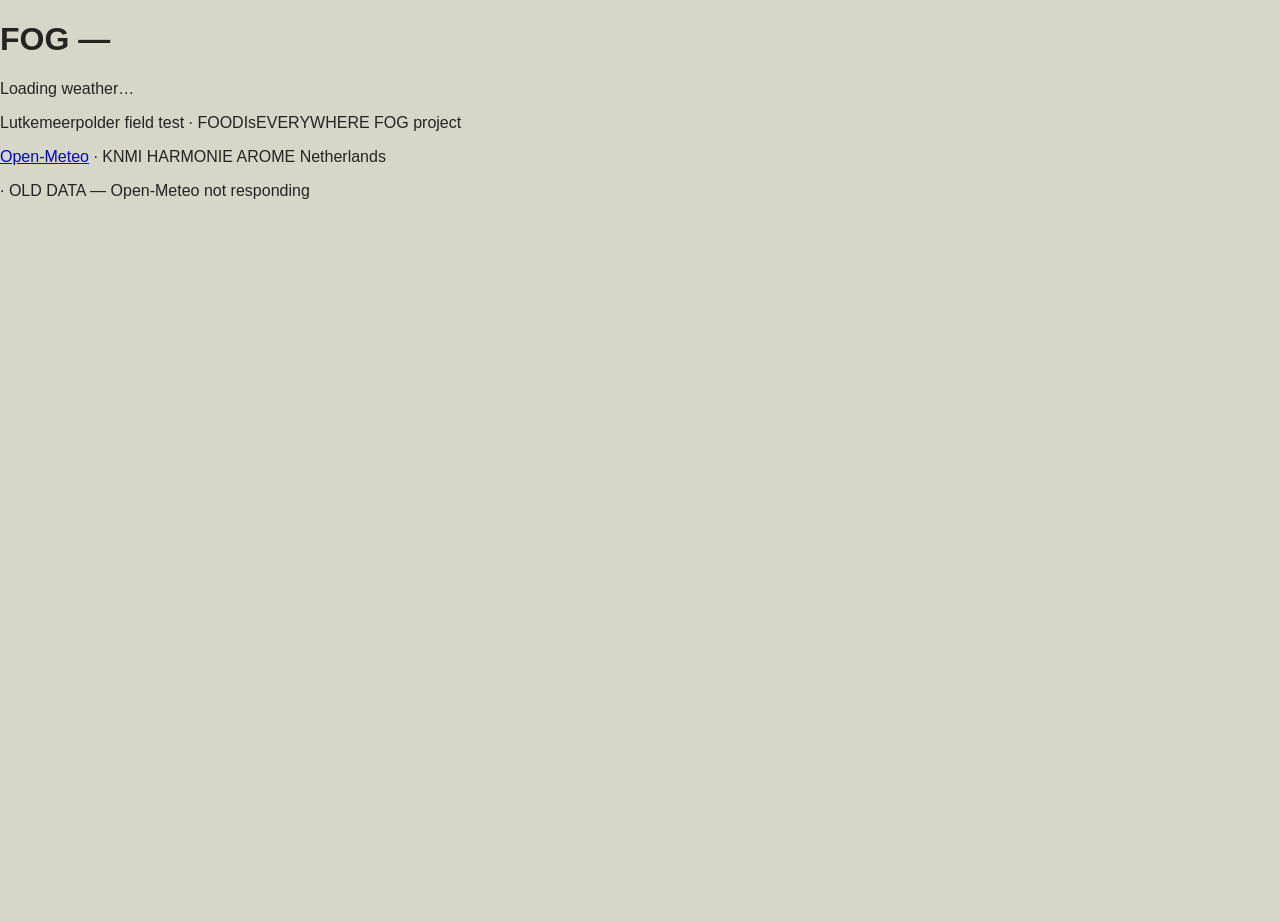
<file: FOG/index.html>
<!DOCTYPE html>
<html lang="en">

<head>
    <meta charset="UTF-8">
    <meta name="viewport" content="width=device-width, initial-scale=1">
    <meta name="theme-color" content="#d6d6c9">
    <meta name="description" content="A live fog possibility reading for field testing in Lutkemeerpolder, rooted in the Eilandspolder project.">

    <title>FOG — alejandro ramírez</title>

    <link rel="icon" href="/favicon.ico" sizes="any">
    <link rel="icon" href="/assets/favicon.svg" type="image/svg+xml">
    <link rel="stylesheet" href="/css/style.css?v=98fe9eb">
</head>

<body>
    <main class="fog-page">
        <h1 class="fog-reading" aria-label="Fog possibility">
            FOG <span id="fog-score" aria-live="polite">—</span>
        </h1>

        <p class="fog-data" id="fog-data" aria-live="polite">Loading weather…</p>
        <p class="fog-place" id="fog-place">Lutkemeerpolder field test · FOODIsEVERYWHERE FOG project</p>
        <p class="fog-source"><a href="https://open-meteo.com/" target="_blank" rel="noopener noreferrer">Open-Meteo</a> · KNMI HARMONIE AROME Netherlands</p>
        <p class="fog-diagnostics" id="fog-diagnostics"></p>
    </main>
    
    <script>
        const latitude = 52.3628;
        const longitude = 4.7646;
        const timezone = "Europe/Amsterdam";
        const refreshInterval = 60 * 60 * 1000;

        const scoreElement = document.querySelector("#fog-score");
        const dataElement = document.querySelector("#fog-data");
        const placeElement = document.querySelector("#fog-place");
        const diagnosticsElement = document.querySelector("#fog-diagnostics");

        const parameters = new URLSearchParams({
            latitude,
            longitude,
            hourly: "temperature_2m,relative_humidity_2m,dew_point_2m,wind_speed_10m,rain,visibility,cloud_cover",
            models: "knmi_harmonie_arome_netherlands",
            forecast_days: "2",
            timezone,
            wind_speed_unit: "ms",
            timeformat: "unixtime"
        });

        const apiUrl = `https://api.open-meteo.com/v1/forecast?${parameters}`;

        const number = (value, digits = 0) => Number(value).toFixed(digits);

        function localTime(timestamp) {
            return new Intl.DateTimeFormat("en-GB", {
                timeZone: timezone,
                weekday: "short",
                day: "numeric",
                month: "short",
                hour: "2-digit",
                minute: "2-digit",
                hourCycle: "h23"
            }).format(new Date(timestamp * 1000));
        }
// FOG MODEL C — FIELD OBSERVATION

function interpolate(value, points) {
    if (!Number.isFinite(value)) return null;

    if (value <= points[0][0]) return points[0][1];

    for (let i = 1; i < points.length; i++) {
        const [x1, y1] = points[i - 1];
        const [x2, y2] = points[i];

        if (value <= x2) {
            return y1 + (value - x1) *
                (y2 - y1) / (x2 - x1);
        }
    }

    return points[points.length - 1][1];
}

const curves = {
    dew: [
        [0, 100],
        [0.2, 95],
        [0.5, 85],
        [1, 65],
        [1.5, 45],
        [2, 25],
        [3, 8],
        [4, 0]
    ],

    humidity: [
        [70, 0],
        [75, 10],
        [80, 25],
        [85, 45],
        [90, 65],
        [93, 78],
        [96, 90],
        [98, 97],
        [100, 100]
    ],

    visibility: [
        [0, 100],
        [200, 100],
        [500, 90],
        [1000, 75],
        [2000, 55],
        [5000, 25],
        [10000, 0],
        [20000, 0]
    ],

    wind: [

    [0, 100],
    [0.5, 95],
    [1, 85],
    [1.5, 80],
    [2, 70],
    [2.5, 55],
    [3, 40],
    [3.5, 25],
    [4, 10]
    ],

    cloud: [
        [0, 100],
        [20, 90],
        [40, 75],
        [60, 55],
        [80, 30],
        [100, 10]
    ]
};

function calculateFogScore({
    dewSpread,
    humidity,
    visibility,
    wind,
    cloud
}) {
    const components = {
        dew: interpolate(dewSpread, curves.dew),
        humidity: interpolate(humidity, curves.humidity),
        visibility: interpolate(visibility, curves.visibility),
        wind: interpolate(wind, curves.wind),
        cloud: interpolate(cloud, curves.cloud)
    };

    const weights = {
        dew: 30,
        humidity: 20,
        visibility: 25,
        wind: 15,
        cloud: 10
    };

    let total = 0;
    let availableWeight = 0;

    for (const key in components) {
        if (components[key] === null) continue;

        total += components[key] * weights[key];
        availableWeight += weights[key];
    }

    if (availableWeight === 0) {
        return null;
    }

    const score = Math.round(total / availableWeight);

    return {
    score: wind > 4 ? 0 : score,
    rawScore: score,
    components,
    weights,
    availableWeight,
    windBlocked: wind > 4
    };
}
        function renderWeather(weather) {
            const hours = weather.hourly;
            const now = Date.now() / 1000;
            const index = hours.time.reduce((bestIndex, timestamp, currentIndex) => {
                return Math.abs(timestamp - now) < Math.abs(hours.time[bestIndex] - now)
                    ? currentIndex
                    : bestIndex;
            }, 0);

            const temperature = hours.temperature_2m[index];
            const humidity = hours.relative_humidity_2m[index];
            const dewPoint = hours.dew_point_2m[index];
            const wind = hours.wind_speed_10m[index];
            const rain = hours.rain[index];
            const visibility = hours.visibility[index];
            const dewSpread = temperature - dewPoint;
            // FOG MODEL C — FIELD OBSERVATION
            // Experimental scoring model. Calibration pending field observations.
            //
            // Weighted components:
            // Dew-point spread: 30%
            // Relative humidity: 20%
            // Visibility: 25%
            // Wind: 15%
            // Cloud cover: 10%
            //
            // Rain is contextual only and does not reduce the score.
            // Wind >= 3 m/s triggers the project-specific IMPOSSIBLE condition.

            const cloud = hours.cloud_cover[index];

            // Calculate individual atmospheric contributions
            const fog = calculateFogScore({
                dewSpread,
                humidity,
                visibility,
                wind,
                cloud
            });

            // Final FOG possibility score
            const fogPossibility = fog?.score ?? null;

            scoreElement.textContent =
                fogPossibility === null
                    ? "—"
                    : String(fogPossibility);

            // FOG MODEL C — DIAGNOSTICS

const componentNames = {
    dew: "DEW",
    humidity: "RH",
    visibility: "VIS",
    wind: "WIND",
    cloud: "CLOUD"
};

// Display individual component scores
const diagnosticText = Object.entries(fog.components)
    .map(([key, value]) =>
        `${componentNames[key]} ${value === null
            ? "—"
            : Math.round(value)}`
    )
    .join(" · ");

// Show percentage of model weight supported by available data
const coverage = fog.availableWeight;

diagnosticsElement.textContent =
    `${diagnosticText} · DATA ${coverage}%` +
    (fog.windBlocked ? " · WIND BLOCKED" : "");



            const visibilityText = Number.isFinite(visibility)
    ? `${number(visibility / 1000, 1)} km`
    : "unavailable";

    dataElement.innerHTML =
       `${fogPossibility === null ? "—" : `${fogPossibility}/100`}  |  ` +
       `dew spread ${number(dewSpread, 1)}°C · ` +
       `RH ${number(humidity)}% · ` +
       `visibility ${visibilityText} · ` +
       `<span class="${wind > 4 ? "wind-alert" : ""}">` +
       `wind ${number(wind, 1)} m/s` +
       `</span> · ` +
       `rain ${number(rain, 1)} mm · ` +
       `temp. ${number(temperature)}°C`;

            placeElement.textContent = `Lutkemeerpolder field test · FOODIsEVERYWHERE FOG project · ${localTime(hours.time[index])} · Grid point ${weather.latitude.toFixed(3)}° N | ${weather.longitude.toFixed(3)}° E`;
        }

        async function updateWeather() {
            try {
                const response = await fetch(apiUrl, { cache: "no-store" });
                if (!response.ok) throw new Error(`Weather service returned ${response.status}`);

                const weather = await response.json();
                renderWeather(weather);

           } catch (error) {
            // Preserve the last valid weather reading.
        // Clearly indicate that the data connection has failed.

               diagnosticsElement.textContent +=
               " · OLD DATA — Open-Meteo not responding";

               console.warn(
               "FOG: Open-Meteo unavailable. Displaying previous reading.",
              error
    );
  }
}

        updateWeather();
        window.setInterval(updateWeather, refreshInterval);
    </script>
</body>

</html>
</file>
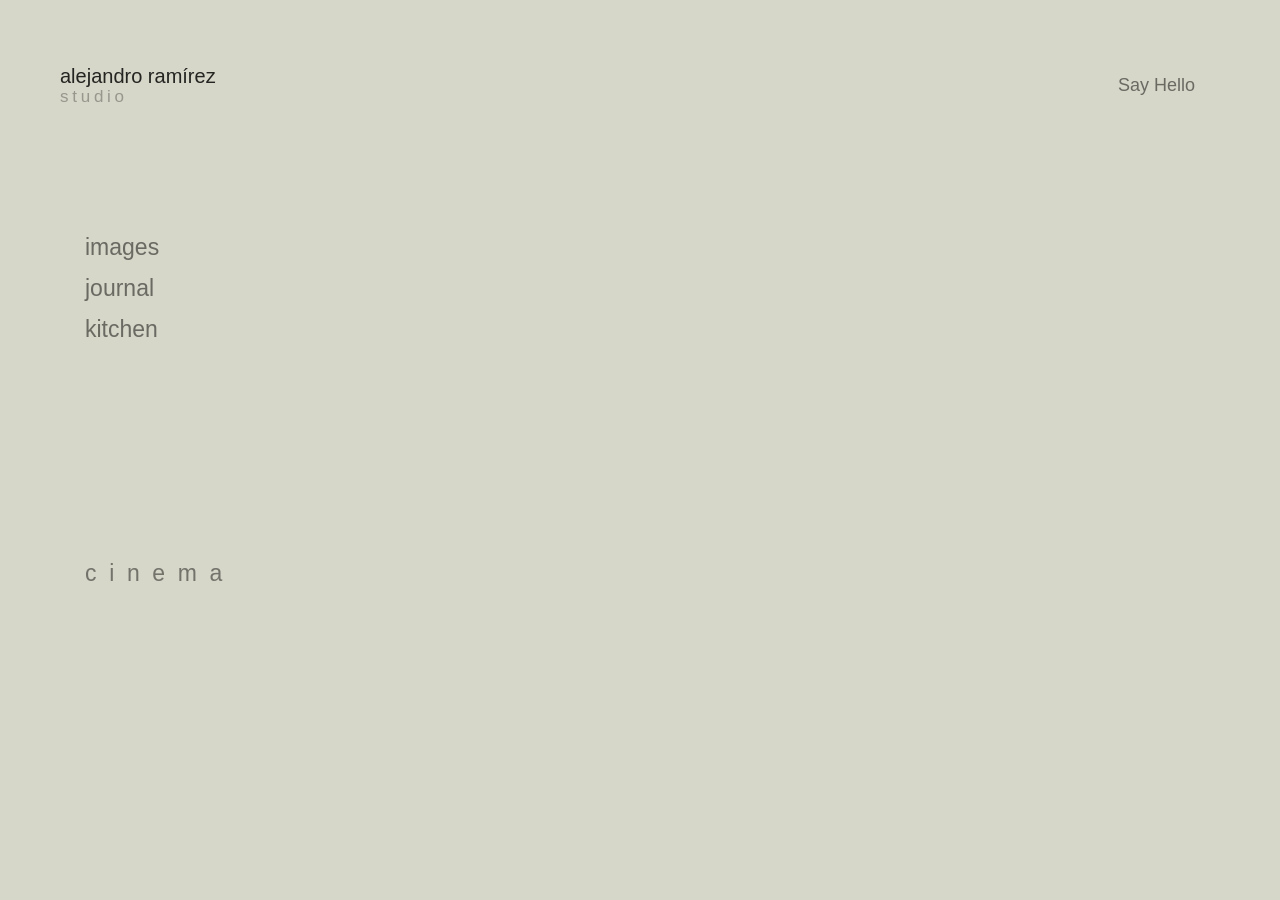
<file: foyer.html>
<!DOCTYPE html>
<html lang="en">

<head>

    <meta charset="UTF-8">
    <meta name="viewport" content="width=device-width, initial-scale=1">

    <title>alejandro ramírez</title>

    <link rel="icon" href="/favicon.ico" sizes="any">
    <link rel="icon" href="/assets/favicon.svg" type="image/svg+xml">
    <link rel="icon" href="/assets/favicon-32x32.png" type="image/png" sizes="32x32">
    <link rel="apple-touch-icon" href="/assets/apple-touch-icon.png" sizes="180x180">

    <link rel="stylesheet" href="css/style.css">

</head>


<body>

    <main>


        <!-- ======================================================
             identity
        ======================================================= -->

        <div class="identity">

            <h1>alejandro ramírez</h1>

            <p>studio</p>

        </div>


        <!-- ======================================================
             contact
        ======================================================= -->

        <a
            id="hello"
            href="mailto:info@alejandroramirez.info"
        >
            Say Hello
        </a>


        <!-- ======================================================
             navigation
        ======================================================= -->

        <nav>

            <a href="images-room.html">
                images
            </a>

            <a
                href="https://foodiseverywhere.substack.com/"
                target="_blank"
                rel="noopener noreferrer"
            >
                journal
            </a>

            <a
                href="https://lacocinaarchive.info/"
                target="_blank"
                rel="noopener noreferrer"
            >
                kitchen
            </a>

        </nav>


        <!-- ======================================================
             cinema
        ======================================================= -->

        <a
            id="cinema"
            href="index.html"
        >
            <span>c</span>
            <span>i</span>
            <span>n</span>
            <span>e</span>
            <span>m</span>
            <span>a</span>
        </a>


    </main>

</body>

</html>
</file>
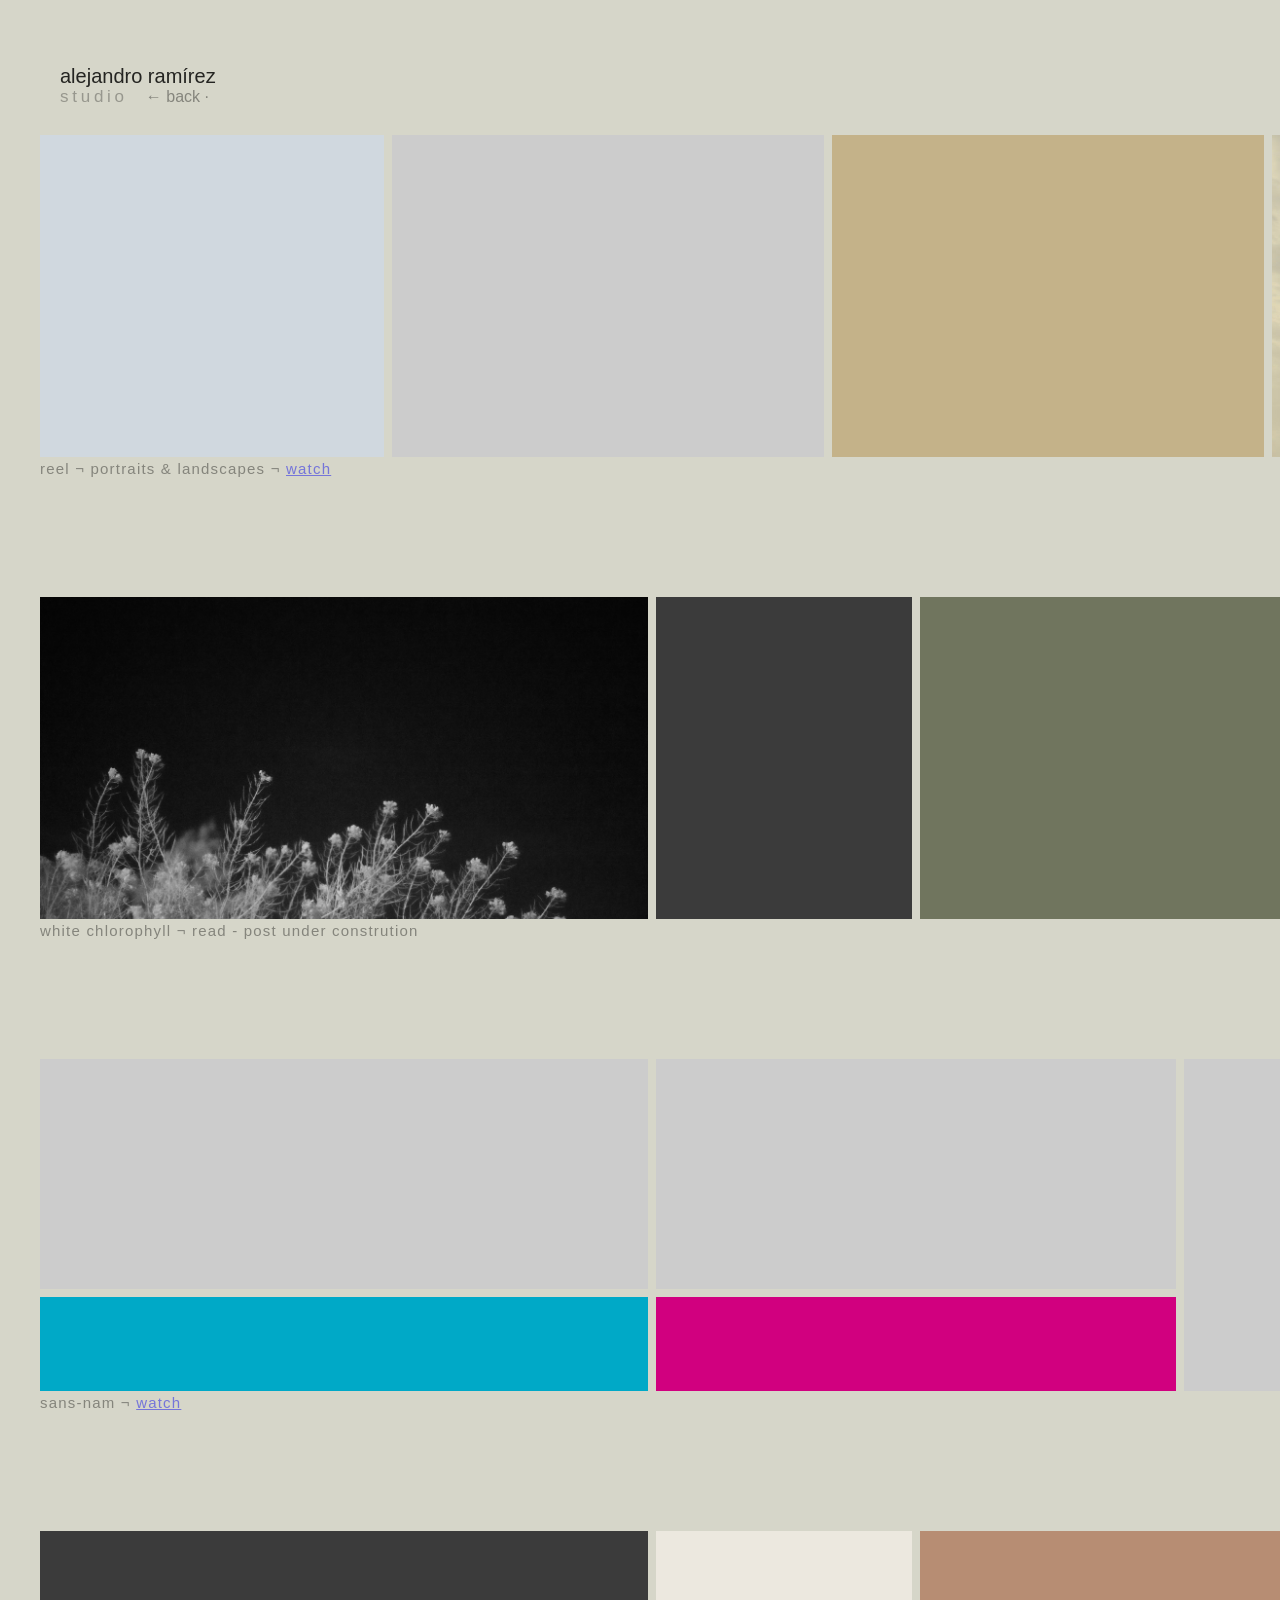
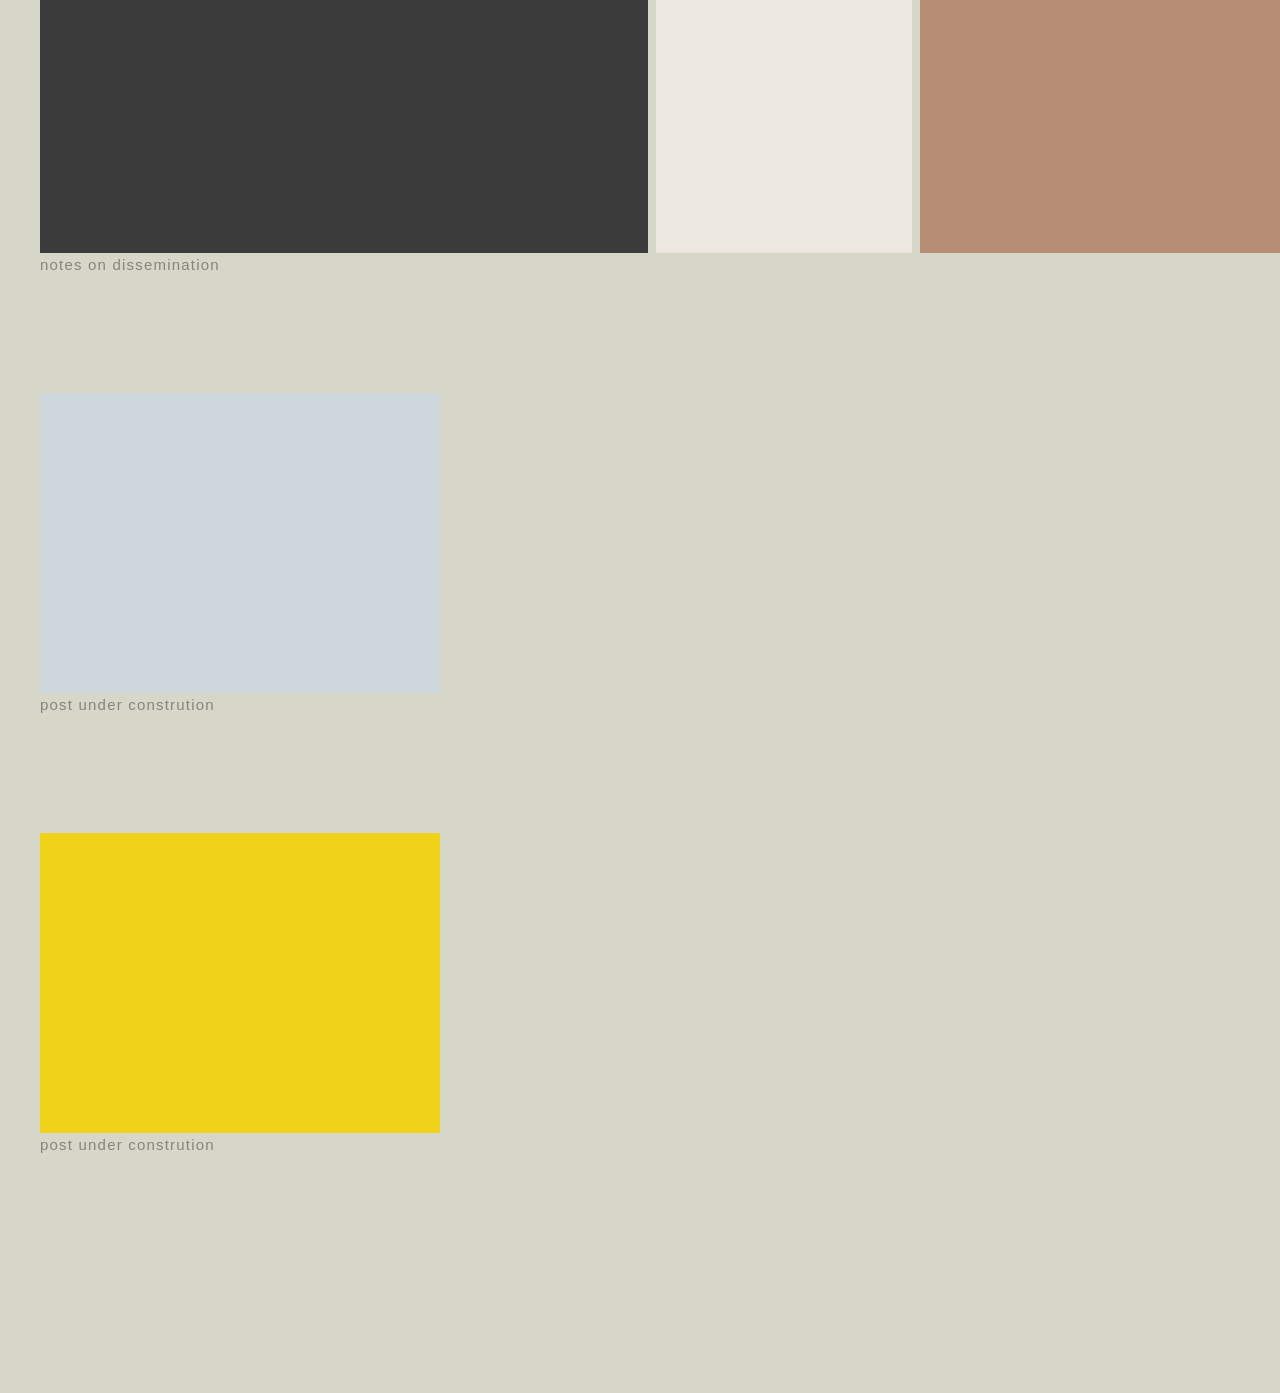
<file: images-room.html>
<!DOCTYPE html>
<html lang="en">

<head>

    <meta charset="UTF-8">
    <meta name="viewport" content="width=device-width, initial-scale=1">

    <title>alejandro ramírez︱image room</title>

    <link rel="icon" href="/favicon.ico" sizes="any">
    <link rel="icon" href="/assets/favicon.svg" type="image/svg+xml">
    <link rel="icon" href="/assets/favicon-32x32.png" type="image/png" sizes="32x32">
    <link rel="apple-touch-icon" href="/assets/apple-touch-icon.png" sizes="180x180">

    <link rel="stylesheet" href="css/style.css">

</head>


<body>

    <main>


        <!-- ======================================================
             identity
        ======================================================= -->

        <div class="identity">

            <h1>alejandro ramírez</h1>

            <div class="identity-meta">

                <p>studio</p>

                <a
                    class="back"
                    href="foyer.html"
                >
                    ← back ·
                </a>

            </div>

        </div>



        <!-- ======================================================
             score
        ======================================================= -->

        <div class="score">


    <!-- ==============================================
         project A — reel
    =============================================== -->

    <section class="project A">

        <div class="tile A1 sky"></div>

        <div class="tile A2">

            <video
                autoplay
                muted
                loop
                playsinline
            >

                <source
                    src="assets/video/GRID/d2.mp4"
                    type="video/mp4"
                >

            </video>

        </div>

        <div class="tile A3 ochre"></div>

        <div class="tile A4">

            <img
                src="assets/images/d4.jpg"
                alt=""
            >

        </div>

        <div class="tile A5">

            <img
                src="assets/images/d5.jpg"
                alt=""
            >

        </div>

        <div class="tile A6 terracotta"></div>

        <div class="tile A7">

            <img
                src="assets/images/d7.jpg"
                alt=""
            >

        </div>

<h2 class="project-title">
    reel ¬ portraits &amp; landscapes ¬
    <a href="reel.html">watch</a>
</h2>

    </section>



    <!-- ==============================================
         project B — white chlorophyll
    =============================================== -->

    <section class="project B">

        <div class="tile B1">

            <img
                src="assets/images/c1.jpg"
                alt=""
            >

        </div>

        <div class="tile B2 charcoal"></div>

        <div class="tile B3 moss"></div>

        <div class="tile B4">

            <img
                src="assets/images/c4.jpg"
                alt=""
            >

        </div>

        <div class="tile B5">

            <img
                src="assets/images/c5.jpg"
                alt=""
            >

        </div>

        <div class="tile B6 charcoal"></div>

        <div class="tile B7 paper"></div>

        <div class="tile B8 sky"></div>

        <h2 class="project-title">
            white chlorophyll ¬ read - post under constrution
        </h2>

    </section>



<!-- ==============================================
     project C — sans-nam
=============================================== -->

<section class="project C">

    <div class="tile C1">
        <video autoplay muted loop playsinline>
            <source
                src="assets/video/GRID/sans-nam_01_deep-in-the-forest_grid.mp4"
                type="video/mp4"
            >
        </video>
    </div>

    <div class="tile C2 cyan"></div>

    <div class="tile C3"></div>

    <div class="tile C4 magenta"></div>

    <div class="tile C5">
        <video autoplay muted loop playsinline>
            <source
                src="assets/video/GRID/sans-nam_02_the-coolie._grid.mp4"
                type="video/mp4"
            >
        </video>
    </div>

    <div class="tile C6">
        <video autoplay muted loop playsinline>
            <source
                src="assets/video/GRID/sans-nam_03_where-it-is_grid.mp4"
                type="video/mp4"
            >
        </video>
    </div>

    <div class="tile C7">
        <video autoplay muted loop playsinline>
            <source
                src="assets/video/GRID/sans-nam_04_the-malay-knew_grid.mp4"
                type="video/mp4"
            >
        </video>
    </div>
    
    <h2 class="project-title">
    sans-nam ¬
    <a href="sans_nam.html">watch</a>
</h2>

</section>



    <!-- ==============================================
         project D
    =============================================== -->

    <section class="project D">

        <div class="tile D1 charcoal"></div>

        <div class="tile D2 paper"></div>

        <div class="tile D3 clay"></div>

        <div class="tile D4 moss"></div>

        <div class="tile D5 terracotta"></div>

        <div class="tile D6 paper"></div>

        <h2 class="project-title">
        notes on dissemination
        </h2>

    </section>

<!-- ==============================================
     project E — placeholder
=============================================== -->

<section class="project E">

    <div class="tile E-placeholder"></div>

    <h2 class="project-title">
        post under constrution
    </h2>

</section>



<!-- ==============================================
     project F — placeholder
=============================================== -->

<section class="project F">

    <div class="tile F-placeholder"></div>

    <h2 class="project-title">
        post under constrution
    </h2>

</section>






</div>

    </main>

</body>

</html>
</file>
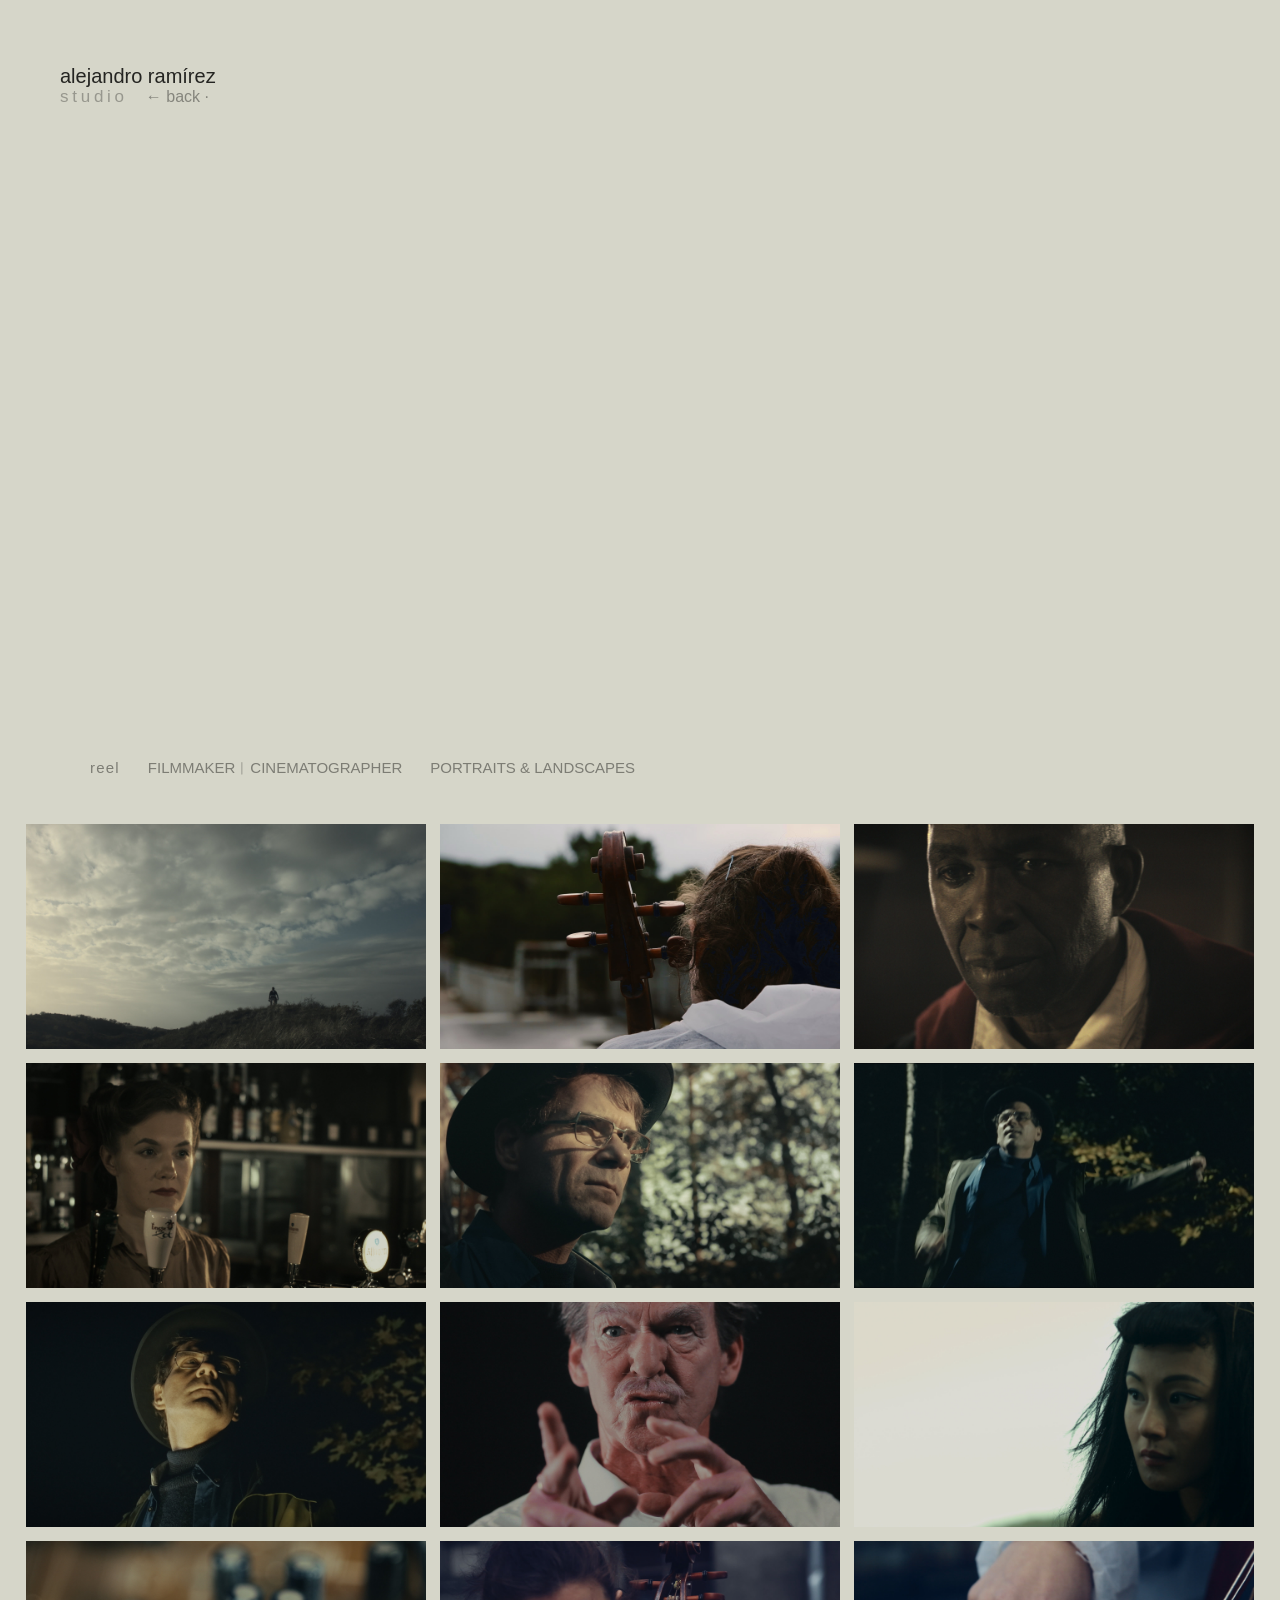
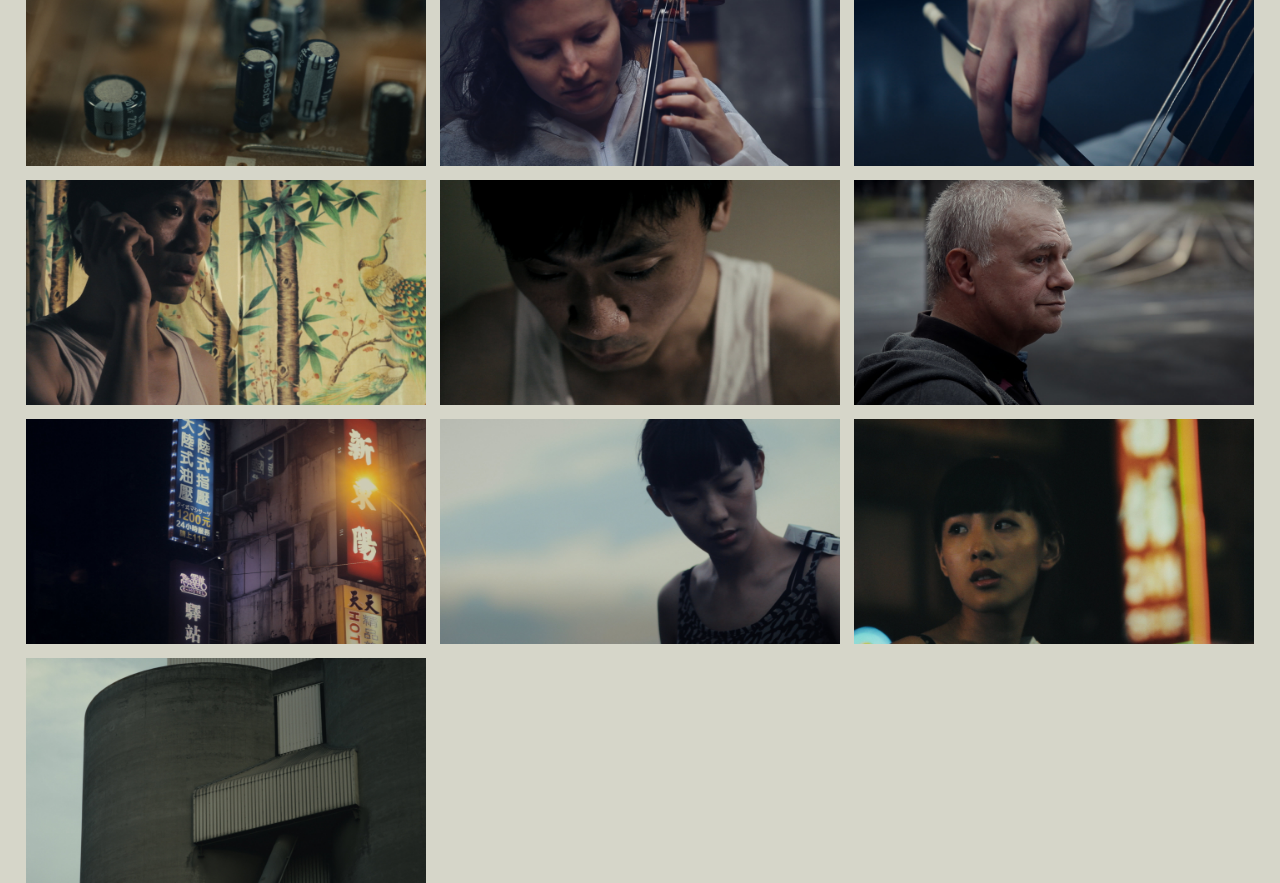
<file: reel.html>
<!DOCTYPE html>
<html lang="en">

<head>

    <meta charset="UTF-8">
    <meta name="viewport" content="width=device-width, initial-scale=1">

    <meta name="theme-color" content="#d6d6c9">

   <title>Alejandro Ramírez — Filmmaker & Cinematographer | Reel</title>
    
    <meta name="description" content="Alejandro Ramírez is an Amsterdam-based filmmaker and cinematographer working across documentary, fiction, portraits and landscapes. Explore his cinematography reel.">
    <meta name="author" content="Alejandro Ramírez">
    <link rel="canonical" href="https://alejandroramirez.info/reel.html">

    <link rel="icon" href="/favicon.ico" sizes="any">
    <link rel="icon" href="/assets/favicon.svg" type="image/svg+xml">
    <link rel="icon" href="/assets/favicon-32x32.png" type="image/png" sizes="32x32">
    <link rel="apple-touch-icon" href="/assets/apple-touch-icon.png" sizes="180x180">

    <link rel="stylesheet" href="css/style.css">

    <script type="application/ld+json">
{
  "@context": "https://schema.org",
  "@type": "VideoObject",
  "name": "Alejandro Ramírez — Cinematography Reel 2024",
  "description": "Alejandro Ramírez is an Amsterdam-based filmmaker and cinematographer working across documentary, fiction, portraits and landscapes.",
  "thumbnailUrl": "https://vz-77300bc5-1bd.b-cdn.net/cf404e05-46bd-439b-9be4-1e15c43ea079/thumbnail.jpg",
  "uploadDate": "2026-09-15T00:00:00+02:00",
  "duration": "PT2M9S",
  "embedUrl": "https://player.mediadelivery.net/play/776619/cf404e05-46bd-439b-9be4-1e15c43ea079",
  "creator": {
    "@type": "Person",
    "name": "Alejandro Ramírez",
    "url": "https://alejandroramirez.info/"
  }
}
</script>

</head>


<body>

    <main class="reel-page">


        <!-- ======================================================
             identity
        ======================================================= -->

        <header class="identity">

            <h1>alejandro ramírez</h1>

            <div class="identity-meta">

                <p>studio</p>

                <a class="back" href="images-room.html">
                    ← back ·
                </a>

            </div>

        </header>



        <!-- ======================================================
             reel
        ======================================================= -->

        <section class="reel-work">


            <!-- principal video -->

           <!-- principal video -->

<div class="reel-main-video">

    <div style="position:relative;padding-top:56.25%;"><iframe src="https://player.mediadelivery.net/embed/776619/cf404e05-46bd-439b-9be4-1e15c43ea079?autoplay=false&loop=false&muted=false&preload=true&responsive=true" loading="lazy" style="border:0;position:absolute;top:0;height:100%;width:100%;" allow="accelerometer;gyroscope;autoplay;encrypted-media;picture-in-picture;fullscreen;" allowfullscreen="true"></iframe></div>

</div>



            <!-- work information -->

            <div class="reel-information">

                <h2 class="reel-title">reel</h2>

                <div class="reel-credits">

                    <p>FILMMAKER︱CINEMATOGRAPHER</p>

                    <p>PORTRAITS &amp; LANDSCAPES</p>

                </div>

            

                <div class="reel-description">

                    <!-- Work description will go here. -->

                </div>

            </div>



            <!-- ==================================================
                 image accumulation
            =================================================== -->

            <div class="reel-material">

                <div class="reel-fragment reel-fragment-01">

                    <img
                        src="assets/images/d4.jpg"
                        alt="dunes at sunset"
                        loading="lazy"
                    >

                </div>

                <div class="reel-fragment reel-fragment-02">

                    <img
                        src="assets/images/d5.jpg"
                        alt="Gdansk Noby port, la folia"
                        loading="lazy"
                    >

                </div>

                <div class="reel-fragment reel-fragment-03">

                    <img
                        src="assets/images/d7.jpg"
                        alt="Jean Baptiste belley, a man needs a drink"
                        loading="lazy"
                    >

                </div>

                                <div class="reel-fragment">

                    <img
                        src="assets/images/reel_bartender.jpg"
                        alt="bartender"
                        loading="lazy"
                    >

                </div>

                <div class="reel-fragment">

                    <img
                        src="assets/images/reel_dacerforest.jpg"
                        alt="A man contemplate the sunset"
                        loading="lazy"
                    >

                </div>

                <div class="reel-fragment">

                    <img
                        src="assets/images/reel_dancerBj.jpg"
                        alt="A dances in the dark"
                        loading="lazy"
                    >

                </div>

                <div class="reel-fragment">

                    <img
                        src="assets/images/reel_dancerBj2.jpg"
                        alt="A man is left alone"
                        loading="lazy"
                    >

                </div>

                <div class="reel-fragment">

                    <img
                        src="assets/images/reel_havelaar.jpg"
                        alt="hunted memories, Max Havelaar"
                        loading="lazy"
                    >

                </div>

                <div class="reel-fragment">

                    <img
                        src="assets/images/reel_ingrid.jpg"
                        alt="the witch"
                        loading="lazy"
                    >

                </div>

                <div class="reel-fragment">

                    <img
                        src="assets/images/reel_microchip.jpg"
                        alt=building blocks"
                        loading="lazy"
                    >

                </div>

                <div class="reel-fragment">

                    <img
                        src="assets/images/reel_player.jpg"
                        alt="La Folia, Benjamin"
                        loading="lazy"
                    >

                </div>

                <div class="reel-fragment">

                    <img
                        src="assets/images/reel_playerB.jpg"
                        alt="Woman plays music"
                        loading="lazy"
                    >

                </div>

                <div class="reel-fragment">

                    <img
                        src="assets/images/reel_shyboy.jpg"
                        alt="Taipei, Man talking the mobile"
                        loading="lazy"
                    >

                </div>

                <div class="reel-fragment">

                    <img
                        src="assets/images/reel_shyguy.jpg"
                        alt="Taipei dreams"
                        loading="lazy"
                    >

                </div>

                <div class="reel-fragment">

                    <img
                        src="assets/images/reel_singer.jpg"
                        alt="Gdansk, man at crossroads"
                        loading="lazy"
                    >

                </div>

                <div class="reel-fragment">

                    <img
                        src="assets/images/reel_taipei.jpg"
                        alt="Taipei lights"
                        loading="lazy"
                    >

                </div>

                <div class="reel-fragment">

                    <img
                        src="assets/images/reel_thegirl.jpg"
                        alt="woman gaze"
                        loading="lazy"
                    >

                </div>

                <div class="reel-fragment">

                    <img
                        src="assets/images/reel_thegirls2.jpg"
                        alt="woman in city"
                        loading="lazy"
                    >

                </div>

                <div class="reel-fragment">

                    <img
                        src="assets/images/reel_tower1.jpg"
                        alt="building blocks"
                        loading="lazy"
                    >

                </div>

            </div>


        </section>


    </main>

</body>

</html>
</file>
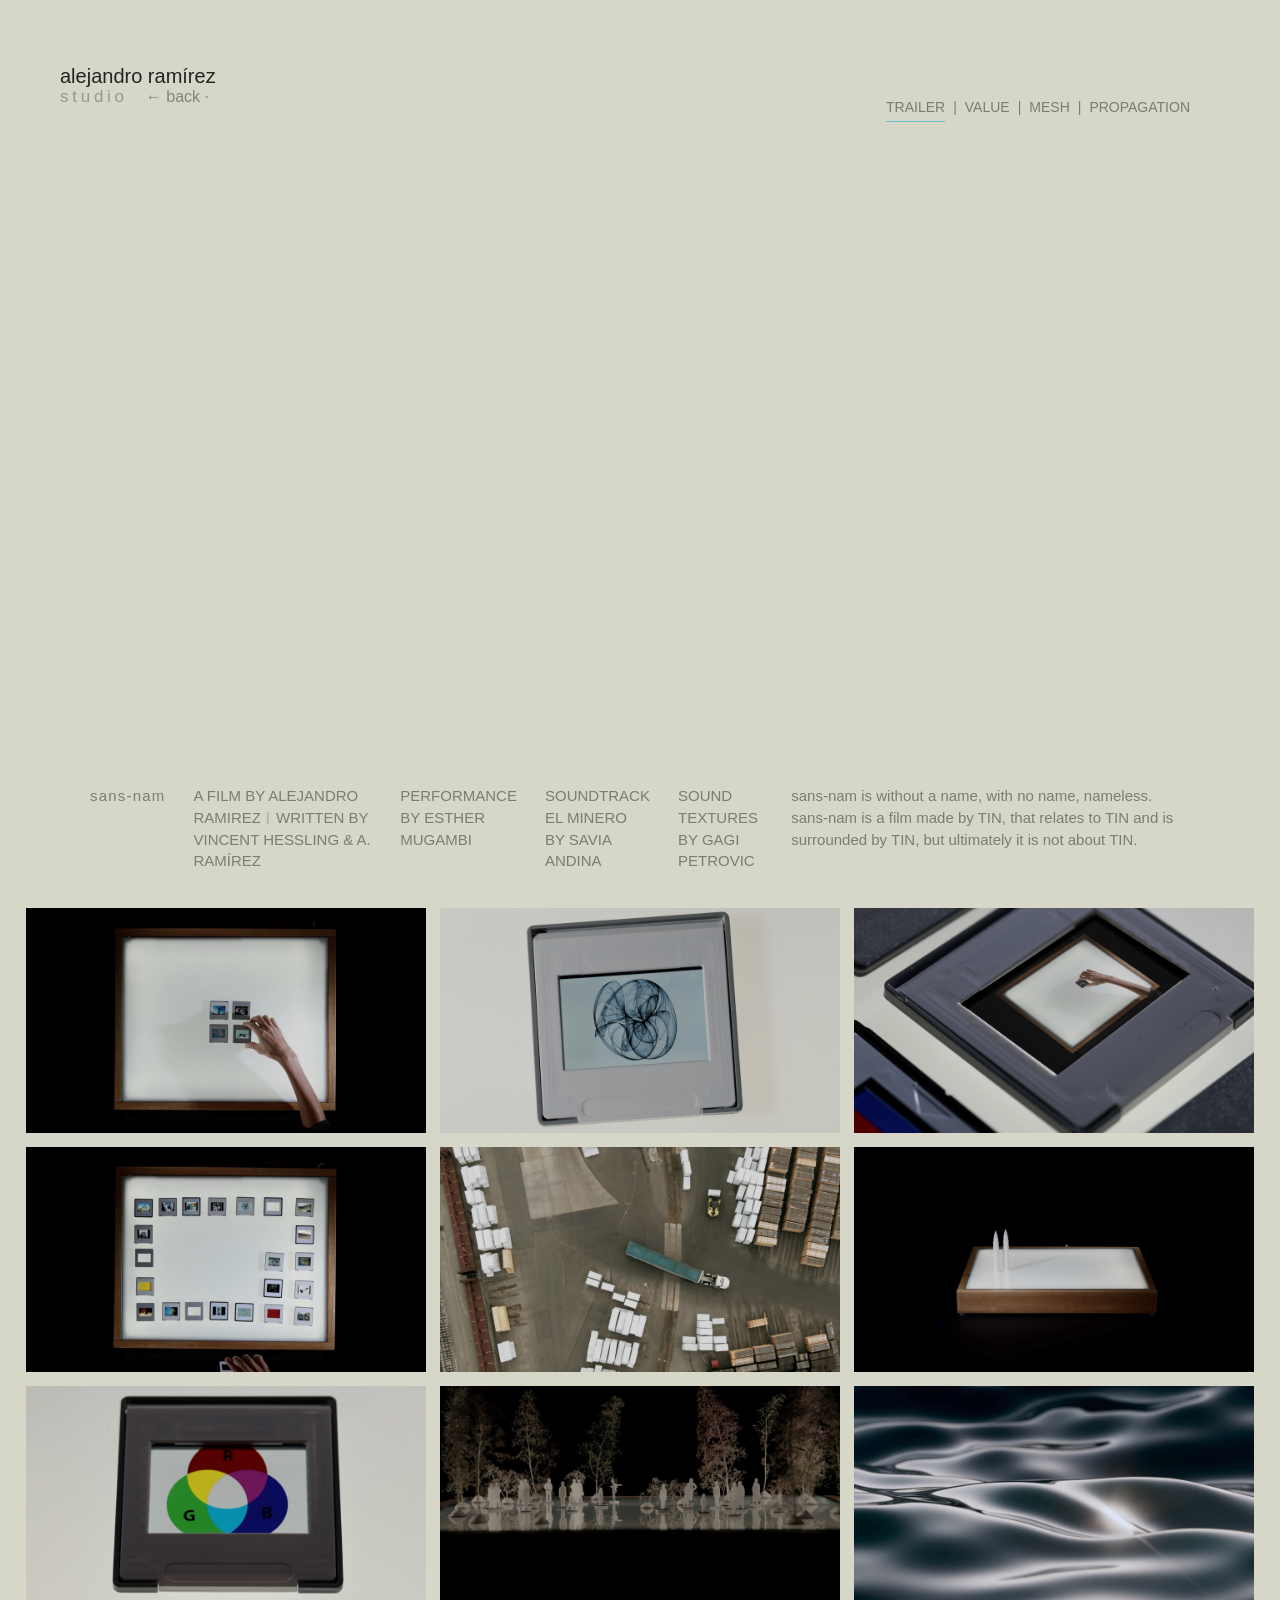
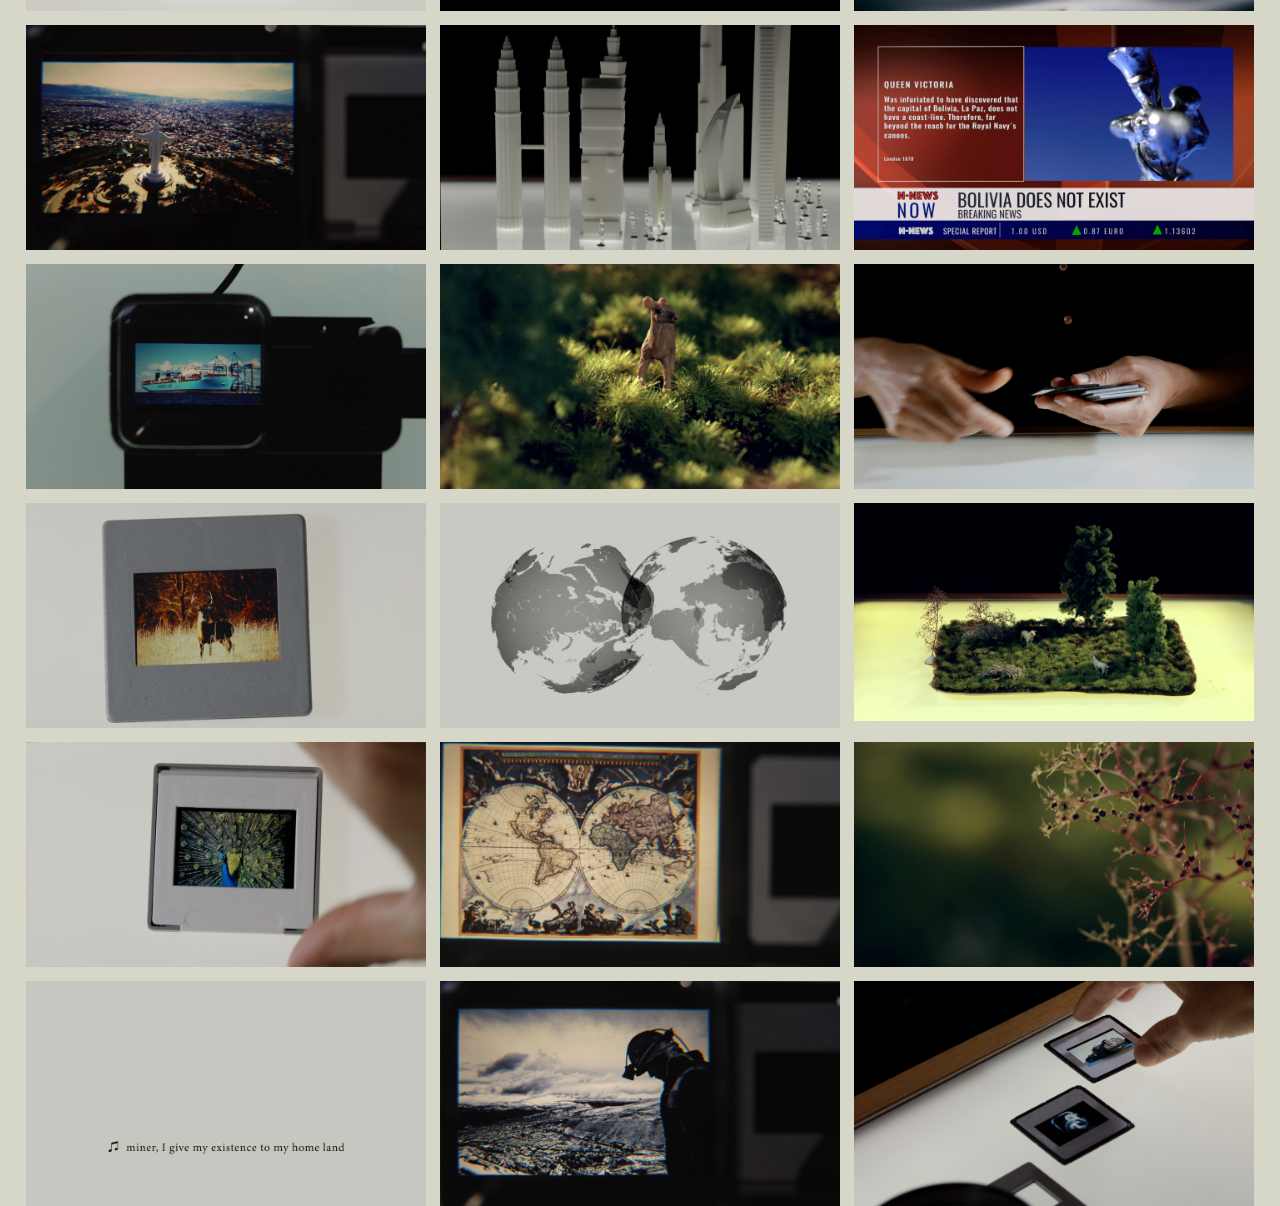
<file: sans_nam.html>
<!DOCTYPE html>
<html lang="en">


<head>

<style>

   .reel-navigation a.active {
    border-bottom: 1px solid #00a9c7;
    padding-bottom: 4px;
    opacity: 1;
}

</style>

    <meta charset="UTF-8">
    <meta name="viewport" content="width=device-width, initial-scale=1">

    <meta name="theme-color" content="#d6d6c9">

    <title>sans-nam (2022) — Film by Alejandro Ramírez</title>

    <meta name="description" content="sans-nam is without a name, with no name, nameless. A film by Alejandro Ramírez, written with Vincent Hessling. A film made by TIN, related to TIN, surrounded by TIN, but ultimately not about TIN.">
    <meta name="keywords" content="sans-nam, machinic phylum, experimental film, film essay, documentary, Alejandro Ramírez">

    <meta name="author" content="Alejandro Ramírez">

    <link rel="canonical" href="https://alejandroramirez.info/sans_nam.html">

    <link rel="icon" href="/favicon.ico" sizes="any">
    <link rel="icon" href="/assets/favicon.svg" type="image/svg+xml">
    <link rel="icon" href="/assets/favicon-32x32.png" type="image/png" sizes="32x32">
    <link rel="apple-touch-icon" href="/assets/apple-touch-icon.png" sizes="180x180">

    <link rel="stylesheet" href="css/style.css">


<script type="application/ld+json">
{
  "@context": "https://schema.org",
  "@type": "Movie",
  "name": "sans-nam",
  "dateCreated": "2022",
  "duration": "PT39M",
  "inLanguage": "en",
  "url": "https://alejandroramirez.info/sans_nam.html",
  "director": {
    "@type": "Person",
    "name": "Alejandro Ramírez",
    "url": "https://alejandroramirez.info/"
  },
  "author": [
    {
      "@type": "Person",
      "name": "Vincent Hessling"
    },
    {
      "@type": "Person",
      "name": "Alejandro Ramírez"
    }
  ],
 "actor": {
  "@type": "Person",
  "name": "Esther Mugambi",
  "description": "Performance and voice"
},
  "contributor": {
    "@type": "Person",
    "name": "Gagi Petrovic",
    "description": "Sound textures"
  },
  "keywords": [
    "machinic phylum",
    "experimental film",
    "artist film"
  ],
  "description": "sans-nam is without a name, with no name, nameless. sans-nam is a film made by TIN, that relates to TIN and is surrounded by TIN, but ultimately it is not about TIN.",
  "countryOfOrigin": {
    "@type": "Country",
    "name": "The Netherlands"
  }
}
</script>


</head>


<body>

    <main class="reel-page">


        <!-- ======================================================
             identity
        ======================================================= -->

        <header class="identity">

            <h1>alejandro ramírez</h1>

            <div class="identity-meta">

                <p>studio</p>

                <a class="back" href="images-room.html">
                    ← back ·
                </a>

            </div>

        </header>



        <!-- ======================================================
             reel
        ======================================================= -->

        <section class="reel-work">


            <!-- principal video -->

<nav class="reel-navigation" aria-label="Film sections">
    <a href="#trailer" class="active">TRAILER</a>
    <span> | </span>
    <a href="#value">VALUE</a>
    <span> | </span>
    <a href="#mesh">MESH</a>
    <span> | </span>
    <a href="#propagation">PROPAGATION</a>
</nav>

<div class="reel-main-video">

    <div style="position:relative;padding-top:56.25%;"><iframe
    id="sansNamPlayer"
    src="https://player.mediadelivery.net/embed/776619/39dffbb0-39c6-4049-8341-d25f4afdc573?autoplay=false&loop=false&muted=false&preload=true&responsive=true"
    loading="lazy"
    style="border:0;position:absolute;top:0;height:100%;width:100%;"
    allow="accelerometer;gyroscope;autoplay;encrypted-media;picture-in-picture;fullscreen;"
    allowfullscreen="true">
</iframe></div>

</div>



            <!-- work information -->

<div class="reel-information">

    <h2 class="reel-title">sans-nam</h2>

    <div class="reel-credits">

        <p>A FILM BY ALEJANDRO RAMIREZ︱WRITTEN BY VINCENT HESSLING &amp; A. RAMÍREZ</p>

        <p>PERFORMANCE BY ESTHER MUGAMBI</p>

        <p>SOUNDTRACK EL MINERO BY SAVIA ANDINA</p><p>SOUND TEXTURES BY GAGI PETROVIC</p>

    </div>

    <div class="reel-description">

       <p>

        sans-nam is without a name, with no name, nameless. sans-nam is a film made by TIN, that relates to TIN and is surrounded by TIN, but ultimately it is not about TIN.

      </p>

    </div>

</div>



            <!-- ==================================================
                 image accumulation
            =================================================== -->
<div class="reel-material">

    <div class="reel-fragment">
        <img src="assets/images/sans-nam.jpg" alt="hand manipulating image" loading="lazy">
    </div>

    <div class="reel-fragment">
        <img src="assets/images/sans-nam1.jpg" alt="change of phase" loading="lazy">
    </div>

    <div class="reel-fragment">
        <img src="assets/images/sans-nam2.jpg" alt="frame within a frame" loading="lazy">
    </div>

    <div class="reel-fragment">
        <img src="assets/images/sans-nam3.jpg" alt="light box and images" loading="lazy">
    </div>

    <div class="reel-fragment">
        <img src="assets/images/sans-nam4.jpg" alt="logistics" loading="lazy">
    </div>

    <div class="reel-fragment">
        <img src="assets/images/sans-nam5.jpg" alt="skyscrapers, miniatures" loading="lazy">
    </div>

    <div class="reel-fragment">
        <img src="assets/images/sans-nam6.jpg" alt="RGB, representation " loading="lazy">
    </div>

    <div class="reel-fragment">
        <img src="assets/images/sans-nam7.jpg" alt="war, battel, miniature" loading="lazy">
    </div>

    <div class="reel-fragment">
        <img src="assets/images/sans-nam8.jpg" alt="ocean, 3D" loading="lazy">
    </div>

    <div class="reel-fragment">
        <img src="assets/images/sans-nam9.jpg" alt="La Salvadora, Cochabamba" loading="lazy">
    </div>

    <div class="reel-fragment">
        <img src="assets/images/sans-nam10.jpg" alt="tall buildings, skyscrapers" loading="lazy">
    </div>

    <div class="reel-fragment">
        <img src="assets/images/sans-nam11.jpg" alt="TIN soldier" loading="lazy">
    </div>

    <div class="reel-fragment">
        <img src="assets/images/sans-nam12.jpg" alt="logistics, container ships" loading="lazy">
    </div>

    <div class="reel-fragment">
        <img src="assets/images/sans-nam13.jpg" alt="the jungle, baby animal" loading="lazy">
    </div>

    <div class="reel-fragment">
        <img src="assets/images/sans-nam14.jpg" alt=hands dealing cards" loading="lazy">
    </div>

    <div class="reel-fragment">
        <img src="assets/images/sans-nam15.jpg" alt="deer animal, hunting, evolution" loading="lazy">
    </div>

    <div class="reel-fragment">
        <img src="assets/images/sans-nam16.jpg" alt="Mappa mundi, maps" loading="lazy">
    </div>

    <div class="reel-fragment">
        <img src="assets/images/sans-nam17.jpg" alt="tree, miniature" loading="lazy">
    </div>

    <div class="reel-fragment">
        <img src="assets/images/sans-nam18.jpg" alt="beauty" loading="lazy">
    </div>

    <div class="reel-fragment">
        <img src="assets/images/sans-nam19.jpg" alt="the world" loading="lazy">
    </div>

     <div class="reel-fragment">
        <img src="assets/images/sans-nam20.jpg" alt="Representation" loading="lazy">
    </div>

    <div class="reel-fragment">
        <img src="assets/images/sans-nam21.jpg" alt="El minero" loading="lazy">
    </div>

    <div class="reel-fragment">
        <img src="assets/images/sans-nam22.jpg" alt="El Minero" loading="lazy">
    </div>

    <div class="reel-fragment">
        <img src="assets/images/sans-nam23.jpg" alt="" loading="lazy">
    </div>

</div>
            




        </section>


    </main>
<script>
    const sansNamPlayer = document.getElementById('sansNamPlayer');

    const sansNamVideos = {
        trailer: '39dffbb0-39c6-4049-8341-d25f4afdc573',
        value: '5b4549b5-7086-426a-b0c7-e3fc9912b522',
        mesh: '5eacaa35-a075-449e-9208-7a898e40dd65',
        propagation: 'b4dd5dcb-adcc-4371-837d-d2ffa6dc15e6'
    };

document.querySelectorAll('.reel-navigation a').forEach(link => {
    link.addEventListener('click', event => {
        event.preventDefault();

        const section = link.getAttribute('href').substring(1);
        const video = sansNamVideos[section];

        if (!video) return;

        sansNamPlayer.src =
            `https://player.mediadelivery.net/embed/776619/${video}?autoplay=false&loop=false&muted=false&preload=true&responsive=true`;

        document.querySelectorAll('.reel-navigation a').forEach(item => {
            item.classList.remove('active');
        });

        link.classList.add('active');
    });
});
</script>

</body>

</html>
</file>
<file: css/style.css>
/* ==========================================================
   ALEJANDRO RAMÍREZ — STUDIO
   STYLE.CSS

   Version: 0.2

   Structure

   1. Base
   1.1  Cinema Entrance
   2. Shared Identity
   3. Foyer
   4. Image Room
   5. Colour Palette
   6. Animations
   7. Responsive
========================================================== */



/* ==========================================================
   1. BASE
========================================================== */

html,
body {

    margin: 0;
    height: 100%;

}


body {

    background: #d6d6c9;
    color: #242421;

    font-family: Helvetica, Arial, sans-serif;

}


main {

    position: relative;

    width: 100%;
    height: 100vh;

    box-sizing: border-box;

}



/* ==========================================================
   1.1 CINEMA ENTRANCE
========================================================== */

.entry {

    position: fixed;

    top: 0;
    left: 0;

    width: 100%;
    height: 100%;

    display: block;

}


.cinema-intro {

    position: absolute;

    top: 0;
    left: 0;

    width: 100%;
    height: 100%;

    object-fit: cover;

}



/* ==========================================================
   2. SHARED IDENTITY
========================================================== */

.identity {

    position: fixed;

    left: 60px;
    top: 65px;

    width: 180px;

    z-index: 1000;

}


.identity h1 {

    margin: 0;

    white-space: nowrap;

    font-size: 20px;
    font-weight: 300;

    line-height: 1.1;

}


.identity-meta {
    display: flex;
    align-items: baseline;
    gap: 18px;
    margin-top: 0;
}


.identity p {

    margin: 0;

    font-size: 17px;

    letter-spacing: .22em;

    opacity: .35;

}


.back {

    margin: 0;

    font-size: 16px;

    color: inherit;

    text-decoration: none;

    opacity: .45;

    transition: opacity .25s;

}


.back:hover {

    opacity: 1;

}



/* ==========================================================
   3. FOYER
========================================================== */

nav {

    position: absolute;

    left: 85px;
    top: 220px;

}


body > main > nav a {

    display: block;

    margin: 14px 0;

    font-size: 23px;

    color: inherit;

    text-decoration: none;

    opacity: .60;

    transition: opacity .25s;

}


nav a:hover {

    opacity: 1;

}



#hello {

    position: absolute;

    top: 75px;
    right: 85px;

    font-size: 18px;

    color: inherit;

    text-decoration: none;

    opacity: .60;

    transition: opacity .25s;

}


#hello:hover {

    opacity: 1;

}



#cinema {

    position: absolute;

    left: 85px;
    top: 560px;

    font-size: 23px;

    color: inherit;

    text-decoration: none;

    opacity: .55;

    transition: opacity .25s;

    display: flex;

    gap: .55em;

}


#cinema:hover {

    opacity: 1;

}



/* ==========================================================
   4. IMAGE ROOM
========================================================== */

.score {
    margin-left: 40px;

    margin-right: 40px;

    padding-top: 135px;
    
    padding-bottom: 120px;
}


.project {

    position: relative;

    display: grid;

    gap: 8px;

    margin-bottom: 140px;

}


.project-title {

    position: absolute;

    left: 0;
    bottom: -20px;

    margin: 0;

    font-size: 15px;
    font-weight: 300;

    letter-spacing: .08em;

    opacity: .45;

}
.project-title a:hover {
    color: #d1007f;
    opacity: 1;
}

/* SANS-NAM — LINK INTERACTION */

.project-title a[href="sans_nam.html"]:hover,
.project-title a[href="sans_nam.html"]:active {
    color: #00a9c7;
    opacity: 1;
}

/* ----------------------------------------------------------
   PROJECT A — REEL
---------------------------------------------------------- */

.project.A {

    grid-template-columns: repeat(43, 80px);

    grid-template-rows: repeat(10, 25px);

}


.A1 {

    grid-column: 1 / 5;
    grid-row: 1 / 11;

}


.A2 {

    grid-column: 5 / 10;
    grid-row: 1 / 11;

}


.A3 {

    grid-column: 10 / 15;
    grid-row: 1 / 11;

}


.A4 {

    grid-column: 15 / 26;
    grid-row: 1 / 11;

}


.A5 {

    grid-column: 26 / 32;
    grid-row: 1 / 11;

}


.A6 {

    grid-column: 32 / 34;
    grid-row: 1 / 11;

}


.A7 {

    grid-column: 34 / 43;
    grid-row: 1 / 11;

}



/* ----------------------------------------------------------
   PROJECT B — WHITE CHLOROPHYLL
---------------------------------------------------------- */

.project.B {

    grid-template-columns: repeat(43, 80px);

    grid-template-rows: repeat(10, 25px);

}


.B1 {

    grid-column: 1 / 8;
    grid-row: 1 / 11;

}


.B2 {

    grid-column: 8 / 11;
    grid-row: 1 / 11;

}


.B3 {

    grid-column: 11 / 17;
    grid-row: 1 / 11;

}


.B4 {

    grid-column: 17 / 28;
    grid-row: 1 / 11;

}


.B5 {

    grid-column: 28 / 32;
    grid-row: 1 / 11;

}


.B6 {

    grid-column: 32 / 37;
    grid-row: 1 / 11;

}


.B7 {

    grid-column: 37 / 38;
    grid-row: 1 / 11;

}


.B8 {

    grid-column: 38 / 47;
    grid-row: 1 / 11;

}



/* ----------------------------------------------------------
   PROJECT C
---------------------------------------------------------- */

.project.C {
    grid-template-columns: repeat(43, 80px);
    grid-template-rows: repeat(10, 26px);
}

.C1 {
    grid-column: 1 / 8;
    grid-row: 1 / 8;
}

.C2 {
    grid-column: 1 / 8;
    grid-row: 8 / 11;
}

.C3 {
    grid-column: 8 / 14;
    grid-row: 1 / 8;
}

.C4 {
    grid-column: 8 / 14;
    grid-row: 8 / 11;
}

.C5 {
    grid-column: 14 / 26;
    grid-row: 1 / 11;
}

.C6 {
    grid-column: 26 / 36;
    grid-row: 1 / 11;
}

.C7 {
    grid-column: 36 / 43;
    grid-row: 1 / 11;
}


/* ----------------------------------------------------------
   PROJECT D
---------------------------------------------------------- */

.project.D {

    grid-template-columns: repeat(36, 80px);

    grid-template-rows: repeat(10, 25px);

}


.D1 {

    grid-column: 1 / 8;
    grid-row: 1 / 11;

}


.D2 {

    grid-column: 8 / 11;
    grid-row: 1 / 11;

}


.D3 {

    grid-column: 11 / 17;
    grid-row: 1 / 11;

}


.D4 {

    grid-column: 17 / 28;
    grid-row: 1 / 11;

}


.D5 {

    grid-column: 28 / 32;
    grid-row: 1 / 11;

}


.D6 {

    grid-column: 32 / 37;
    grid-row: 1 / 11;

}



/* ----------------------------------------------------------
   IMAGE ROOM TILES
---------------------------------------------------------- */

.tile {

    background: #ccc;

}


.tile img,
.tile video {

    width: 100%;
    height: 100%;

    display: block;

    object-fit: cover;

}
/* ----------------------------------------------------------
   Project E — placeholder
---------------------------------------------------------- */

.project.E {

    width: 400px;
    height: 300px;

}


.E-placeholder {

    width: 100%;
    height: 100%;

    background: #d0d8df;

}



/* ----------------------------------------------------------
   Project F — placeholder
---------------------------------------------------------- */

.project.F {

    width: 400px;
    height: 300px;

}


.F-placeholder {

    width: 100%;
    height: 100%;

    background: #f0d21a;

}


/* ==========================================================
   5. COLOUR PALETTE
========================================================== */

.paper {

    background-color: #ece8df;

}


.charcoal {

    background-color: #3b3b3b;

}


.moss {

    background-color: #70755e;

}


.clay {

    background-color: #b78d73;

}


.terracotta {

    background-color: #8f5749;

}


.sky {

    background: #d0d8df;

}


.slate {

    background: #8a9096;

}


.soil {

    background: #6a5547;

}


.olive {

    background: #6e7353;

}


.ochre {

    background: #c4b289;

}

.cyan {
    background: #00a9c7;
}

.magenta {
    background: #d1007f;
}

.yellow {
    background: #e0c229;
}

.red {
    background: #c23b22;
}

.green {
    background: #4f7d4a;
}


/* ==========================================================
   6. ANIMATIONS
========================================================== */

#cinema span {

    animation: rgbLoop 8s linear infinite;

}


#cinema span:nth-child(1) {

    animation-delay: 0s;

}


#cinema span:nth-child(2) {

    animation-delay: 2.5s;

}


#cinema span:nth-child(3) {

    animation-delay: 5s;

}


#cinema span:nth-child(4) {

    animation-delay: 7.5s;

}


#cinema span:nth-child(5) {

    animation-delay: 10s;

}


#cinema span:nth-child(6) {

    animation-delay: 12.5s;

}


@keyframes rgbLoop {

    0% {
        color: #242421;
    }

    8% {
        color: #d86a6a;
    }

    16% {
        color: #78b878;
    }

    24% {
        color: #6d8fdc;
    }

    32% {
        color: #242421;
    }

    100% {
        color: #242421;
    }

}



/* ==========================================================
   7. RESPONSIVE
========================================================== */

@media (max-width: 768px) {


    .identity {

        left: 40px;
        top: 60px;

    }


    .identity h1 {

        font-size: 21px;

    }


    .identity p {

        font-size: 16px;

        margin-top: 6px;

        letter-spacing: .20em;

    }


    nav {

        left: 40px;
        top: 190px;

    }


   body > main > nav a {
    font-size: 24px;
}


    #cinema {

        left: 40px;
        top: 540px;

        font-size: 18px;

    }


    #hello {

        left: 40px;

        right: auto;

        top: 610px;

        font-size: 18px;

    }
    /* ======================================================
       IMAGE ROOM — MOBILE SCORE
    ====================================================== */

    .score {

        margin-left: 40px;
        margin-right: 40px;

        padding-top: 135px;
        padding-bottom: 120px;

    }


    .project {

        margin-bottom: 120px;

    }


    /* ------------------------------------------------------
       PROJECT A — MOBILE
    ------------------------------------------------------ */

    .project.A {

        grid-template-columns: repeat(6, 1fr);
        grid-template-rows: repeat(16, 28px);
        margin-bottom: 86px;

    }


    .A1 {

        grid-column: 1 / 3;
        grid-row: 1 / 7;

    }


    .A2 {

        grid-column: 3 / 5;
        grid-row: 1 / 5;

    }


    .A3 {

        grid-column: 5 / 7;
        grid-row: 1 / 7;

    }


    .A6 {

        grid-column: 3 / 5;
        grid-row: 5 / 7;

    }


    .A7 {

        grid-column: 1 / 3;
        grid-row: 7 / 11;

    }


    .A4 {

        grid-column: 1 / 4;
        grid-row: 11 / 17;

    }


    .A5 {

        grid-column: 4 / 7;
        grid-row: 7 / 17;

    }


    /* ------------------------------------------------------
       PROJECT B — MOBILE
    ------------------------------------------------------ */

    .project.B {

        grid-template-columns: repeat(6, 1fr);
        grid-template-rows: repeat(15, 28px);
        margin-bottom: 86px;  
        

    }


    .B1 {

        grid-column: 1 / 4;
        grid-row: 1 / 7;

    }


    .B2 {

        grid-column: 4 / 6;
        grid-row: 1 / 5;

    }


    .B3 {

        grid-column: 6 / 7;
        grid-row: 1 / 7;

    }


    .B4 {

        grid-column: 1 / 4;
        grid-row: 7 / 13;

    }


    .B5 {

        grid-column: 4 / 7;
        grid-row: 5 / 13;

    }


    .B6 {

        grid-column: 1 / 3;
        grid-row: 13 / 15;

    }


    .B7 {

        grid-column: 3 / 5;
        grid-row: 13 / 15;

    }


    .B8 {

        grid-column: 5 / 7;
        grid-row: 13 / 15;

    }


    /* ------------------------------------------------------
       PROJECT C — MOBILE
    ------------------------------------------------------ */

    /* ------------------------------------------------------
       PROJECT C — MOBILE
    ------------------------------------------------------ */

    .project.C {

        grid-template-columns: repeat(6, 1fr);

        grid-template-rows: repeat(16, 28px);

    }


    .C1 {

        grid-column: 1 / 4;

        grid-row: 1 / 8;

    }


    .C2 {

        grid-column: 4 / 5;

        grid-row: 1 / 4;

    }


    .C3 {

        grid-column: 5 / 7;

        grid-row: 1 / 8;

    }


    .C4 {

        grid-column: 4 / 5;

        grid-row: 4 / 8;

    }


    .C5 {

        grid-column: 1 / 5;

        grid-row: 8 / 13;

    }


    .C6 {

        grid-column: 5 / 7;

        grid-row: 8 / 13;

    }


    .C7 {

    grid-column: 1 / 7;

    grid-row: 13 / 17;

}

    /* ------------------------------------------------------
       PROJECT D — MOBILE
    ------------------------------------------------------ */

    .project.D {

        grid-template-columns: repeat(6, 1fr);
        grid-template-rows: repeat(12, 28px);

    }


    .D1 {

        grid-column: 1 / 3;
        grid-row: 1 / 9;

    }


    .D2 {

        grid-column: 3 / 4;
        grid-row: 1 / 5;

    }


    .D3 {

        grid-column: 4 / 7;
        grid-row: 1 / 9;

    }


    .D4 {

        grid-column: 3 / 4;
        grid-row: 5 / 9;

    }


    .D5 {

        grid-column: 1 / 4;
        grid-row: 9 / 13;

    }


    .D6 {

        grid-column: 4 / 7;
        grid-row: 9 / 13;

    }


    /* ------------------------------------------------------
       PROJECT E + F — MOBILE
    ------------------------------------------------------ */

    .project.E,
    .project.F {

        width: 100%;
        height: 230px;

    }
    
   .project.A .project-title {
    position: static;
    grid-column: 1 / -1;
    margin-top: 8px;
}

}
.visually-hidden {
    position: absolute;
    width: 1px;
    height: 1px;
    padding: 0;
    margin: -1px;
    overflow: hidden;
    clip: rect(0, 0, 0, 0);
    white-space: nowrap;
    border: 0;
    
    
}
/* ==========================================================
   9. REEL — VIDEO PAGE
========================================================== */


/* ----------------------------------------------------------
   PAGE
---------------------------------------------------------- */

.reel-page {
    width: 100%;
    min-height: 100vh;
    box-sizing: border-box;
    padding: 135px 26px 100px;
}


/* ----------------------------------------------------------
   WORK
---------------------------------------------------------- */

.reel-work {
    margin-top: 0;
}


/* ----------------------------------------------------------
   PRINCIPAL VIDEO
---------------------------------------------------------- */

.reel-main-video {

    width: min(100%, 1100px);

    margin: 0 auto 90px;

}


.reel-main-video video {

    display: block;

    width: 100%;

    height: auto;

    aspect-ratio: 16 / 9;

    object-fit: contain;

    background: #242421;

}


/* ----------------------------------------------------------
   WORK INFORMATION
---------------------------------------------------------- */

.reel-information {
    display: flex;
    align-items: baseline;
    gap: 28px;

    width: min(100%, 1100px);
    margin: -95px auto 36px;

    position: relative;
}

.reel-title {
    flex: 0 0 auto;

    margin: 0;

    font-size: 15px;
    font-weight: 300;
    letter-spacing: .08em;
    text-transform: lowercase;

    color: inherit;
    opacity: .5;
}

.reel-credits {
    display: flex;
    align-items: baseline;
    gap: 28px;

    font-size: 15px;
    font-weight: 300;
    line-height: 1.45;

    opacity: .5;
}

.reel-credits p {
    margin: 0;
}


/* title */

.reel-title {

    margin: 0 0 12px;

    font-size: 15px;

    font-weight: 300;

    letter-spacing: .08em;

    text-transform: lowercase;

    color: inherit;

    opacity: .5;

}


/* credits */

.reel-credits {

    font-size: 15px;

    font-weight: 300;

    line-height: 1.45;

    opacity: .5;

}


.reel-credits p {

    margin: 0;

}


/* ----------------------------------------------------------
   NAVIGATION
---------------------------------------------------------- */

.reel-navigation {

    margin-top: 24px;

    font-size: 13px;

    opacity: .55;

}


.reel-navigation a {

    color: inherit;

    text-decoration: none;

}


.reel-navigation a:hover {

    opacity: .65;

}

/* ----------------------------------------------------------
   SANS-NAM — NAVIGATION
---------------------------------------------------------- */

.reel-page .reel-navigation {
    position: static;
    display: flex;
    justify-content: flex-end;
    align-items: baseline;
    gap: 8px;

    width: min(100%, 1100px);
    box-sizing: border-box;
    margin: -38px auto 10px;

    font-size: 14px;
    font-weight: 300;
    line-height: 1.45;
    opacity: .5;
}

.reel-page .reel-navigation a {
    display: inline;
    margin: 0;
    color: inherit;
    text-decoration: none;
    transition: color .2s ease;
}

.reel-page .reel-navigation a:hover {
    color: #00a9c7;
    opacity: 1;
}

/* ----------------------------------------------------------
   DESCRIPTION
---------------------------------------------------------- */

.reel-description {
    max-width: 720px;
    margin-top: 24px;
    font-size: 15px;
    font-weight: 300;
    line-height: 1.45;
    opacity: .5;
}


/* ----------------------------------------------------------
   IMAGE ACCUMULATION
---------------------------------------------------------- */

.reel-material {

    display: grid;

    grid-template-columns: repeat(3, minmax(0, 1fr));

    gap: 14px;

    align-items: start;

}


.reel-fragment {

    min-width: 0;

}


.reel-fragment img {

    display: block;

    width: 100%;

    height: auto;

}




/* ----------------------------------------------------------
   MOBILE — REEL
---------------------------------------------------------- */

@media (max-width: 768px) {

    .reel-page {
        padding: 135px 15px 70px;
    }

    .reel-work {
        margin-top: 0;
    }


    .reel-main-video {

        width: 100%;

        margin-bottom: 44px;

    }


   .reel-information {
    display: flex;
    flex-wrap: wrap;
    align-items: baseline;
    gap: 6px 18px;

    width: 100%;
    margin: -44px auto 28px;

    position: relative;
}

.reel-title {
    margin: 0;
    font-size: 14px;
}

.reel-credits {
    display: flex;
    flex-wrap: wrap;
    align-items: baseline;
    gap: 4px 18px;

    font-size: 13px;
    line-height: 1.4;
}


.reel-page .reel-navigation {
    margin-top: 10px;
    font-size: 11px;
    gap: 5px;
}


    .reel-description {

        margin-top: 20px;

        font-size: 15px;

    }


.reel-material {

    grid-template-columns: repeat(3, minmax(0, 1fr));

    gap: 8px;

}

/* ==========================================================
   8. FOG
========================================================== */

.fog-page {
    min-height: 100vh;
    box-sizing: border-box;
    padding: clamp(150px, 22vh, 230px) 40px 40px;
}

.fog-reading {
    margin: 0;
    font-size: clamp(86px, 22vw, 320px);
    font-weight: 600;
    letter-spacing: -.075em;
    line-height: .82;
    white-space: nowrap;
}

.fog-reading span {
    margin-left: .28em;
}

.fog-data {
    max-width: 1320px;
    margin: 24px 0 0;
    font-size: clamp(17px, 2.1vw, 28px);
    font-weight: 300;
    line-height: 1.35;
}
/* Highlight wind above 4 m/s */
.wind-alert {
    color: #d1007f;
}    
.fog-place,
.fog-source {
    margin: 4px 0 0;
    font-size: clamp(14px, 1.6vw, 22px);
    font-weight: 300;
    line-height: 1.35;
    opacity: .45;
}

.fog-source {
    margin-top: 10px;
    font-size: 12px;
}

.fog-source a {
    color: inherit;
    text-decoration: none;
}

.fog-source a:hover {
    text-decoration: underline;
}

@media (max-width: 600px) {
    .fog-page {
        padding: 22vh 24px 32px;
    }

    .fog-reading {
        font-size: clamp(70px, 21vw, 126px);
    }

    .fog-data {
        margin-top: 20px;
    }
    
}
}
</file>
